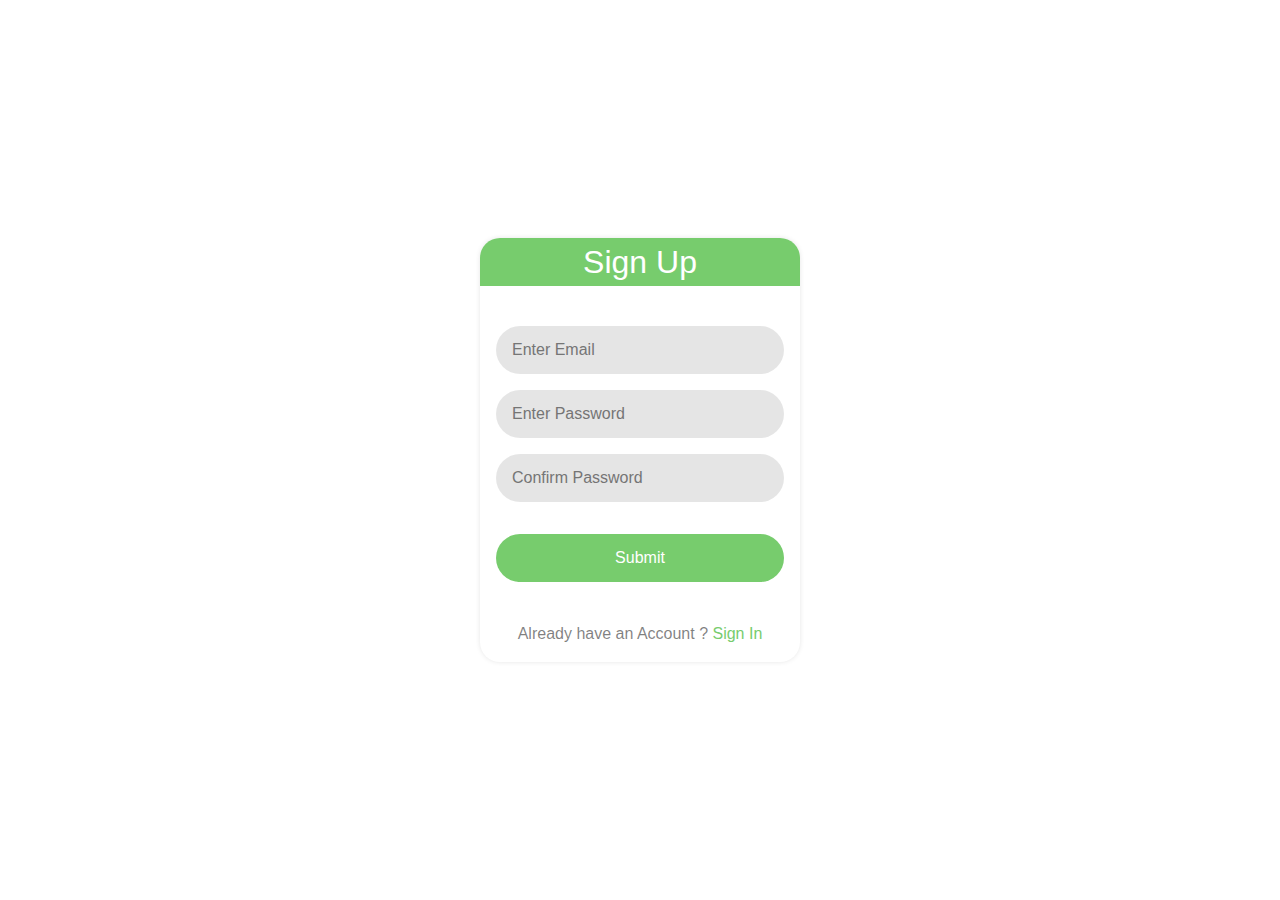
<file: index.html>
<!DOCTYPE html>
<html lang="en">

<head>
    <meta charset="UTF-8">
    <meta name="viewport" content="width=device-width, initial-scale=1.0">
    <meta http-equiv="X-UA-Compatible" content="ie=edge">
    <title>Sign Up Page</title>
    <link rel="stylesheet" href="css/style.css">
    <link rel="stylesheet" href="https://maxcdn.bootstrapcdn.com/bootstrap/4.0.0/css/bootstrap.min.css" integrity="sha384-Gn5384xqQ1aoWXA+058RXPxPg6fy4IWvTNh0E263XmFcJlSAwiGgFAW/dAiS6JXm" crossorigin="anonymous">
    <script src="https://ajax.googleapis.com/ajax/libs/jquery/2.1.1/jquery.min.js"></script>
    <script src="js/main.js"></script>
</head>

<body>
    <div class="signin">
        <div class="signin-title">
            <div class="signin-content text-center">Sign Up</div>
        </div>
        <form class="signin-form" method="POST">
            <!-- return regFormValidation() && -->
            <div class="user-name">
                <input type="email" name="user_name" id="user_name" placeholder="Enter Email" >
                <!-- <span class="error-msg" id="user-name"></span> -->
            </div>
            <div class="user-password">
                <input type="password" name="user_password" id="user_pw" placeholder="Enter Password" >
                <!-- <span class="error-msg" id="user-pw"></span> -->
            </div>
            <div class="user-cpassword">
                <input type="password" name="user_cpassword" id="user_cpw" placeholder="Confirm Password" >
                <!-- <span class="error-msg" id="user-cpw"></span> -->
            </div>
            <div class="sign-up-btn">
                <!-- <button class="sign-up-btn1 btn btn-lg btn-block btn-success"  onclick="store()">Submit</button> -->
                <input type="submit" value="Submit" onclick="store()">
            </div>
        </form>
        <p class="text-center gradient-text" >Already have an Account ? <a class="green-text" href="signin.html">Sign In</a></p>
    </div>
</body>

</html>
</file>
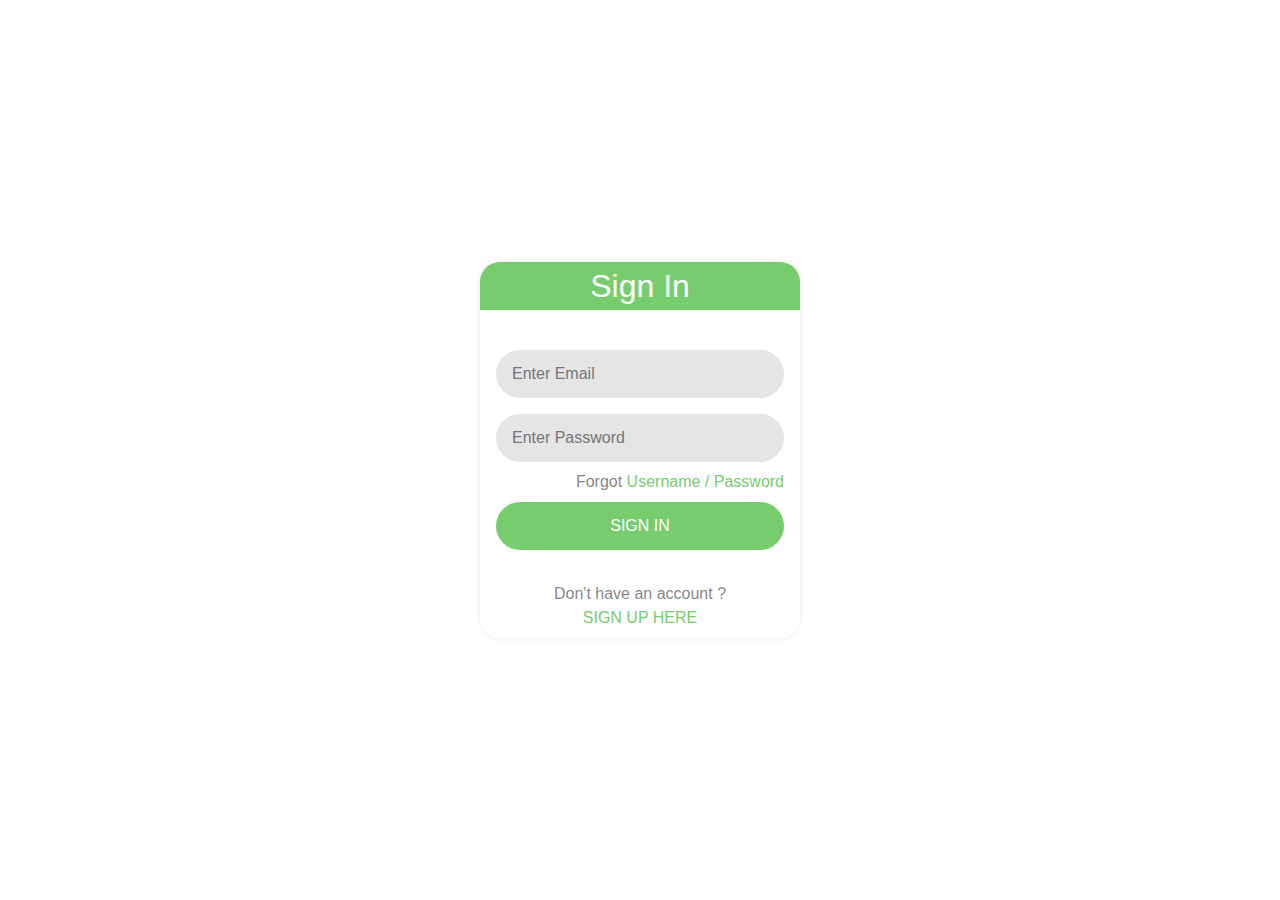
<file: signin.html>
<!DOCTYPE html>
<html lang="en">

<head>
    <meta charset="UTF-8">
    <meta name="viewport" content="width=device-width, initial-scale=1.0">
    <meta http-equiv="X-UA-Compatible" content="ie=edge">
    <title>Sign In Page</title>
    <link rel="stylesheet" href="css/style.css">
    <link rel="stylesheet" href="https://maxcdn.bootstrapcdn.com/bootstrap/4.0.0/css/bootstrap.min.css" integrity="sha384-Gn5384xqQ1aoWXA+058RXPxPg6fy4IWvTNh0E263XmFcJlSAwiGgFAW/dAiS6JXm" crossorigin="anonymous">
    <script src="js/main.js"></script>
</head>

<body>
    <div class="signin">
        <div class="signin-title">
            <div class="signin-content text-center">Sign In</div>
        </div>
        <form class="signin-form" method="POST" onsubmit="return check()">
            <div class="login-fail-msg text-center" id="signin-error">
                <span class="error-msg" id="login-error"></span>
            </div>
            <div class="user-name">
                <input type="text" name="user_name" id="userName" placeholder="Enter Email">
                <!-- onfocus="ValidateEmail()" -->
                <span class="error-msg"></span>
            </div>
            <div class="user-password">
                <input type="password" name="user_passwod" id="userPw" placeholder="Enter Password">
                <span class="error-msg"></span>
            </div>
            <div class="text-right"><span class="gradient-text">Forgot </span><a class="green-text" href="#">Username / Password</a></div>
            <div class="sign-in-btn">
                <input type="submit" value="SIGN IN">
            </div>
        </form>
        <div class="reg-here text-center">
                <p><span class="gradient-text">Don't have an account ?</span></p>
          <p> <a class="green-text" href="index.html">SIGN UP HERE</a></p>
        </div>
    </div>
</body>

</html>
</file>
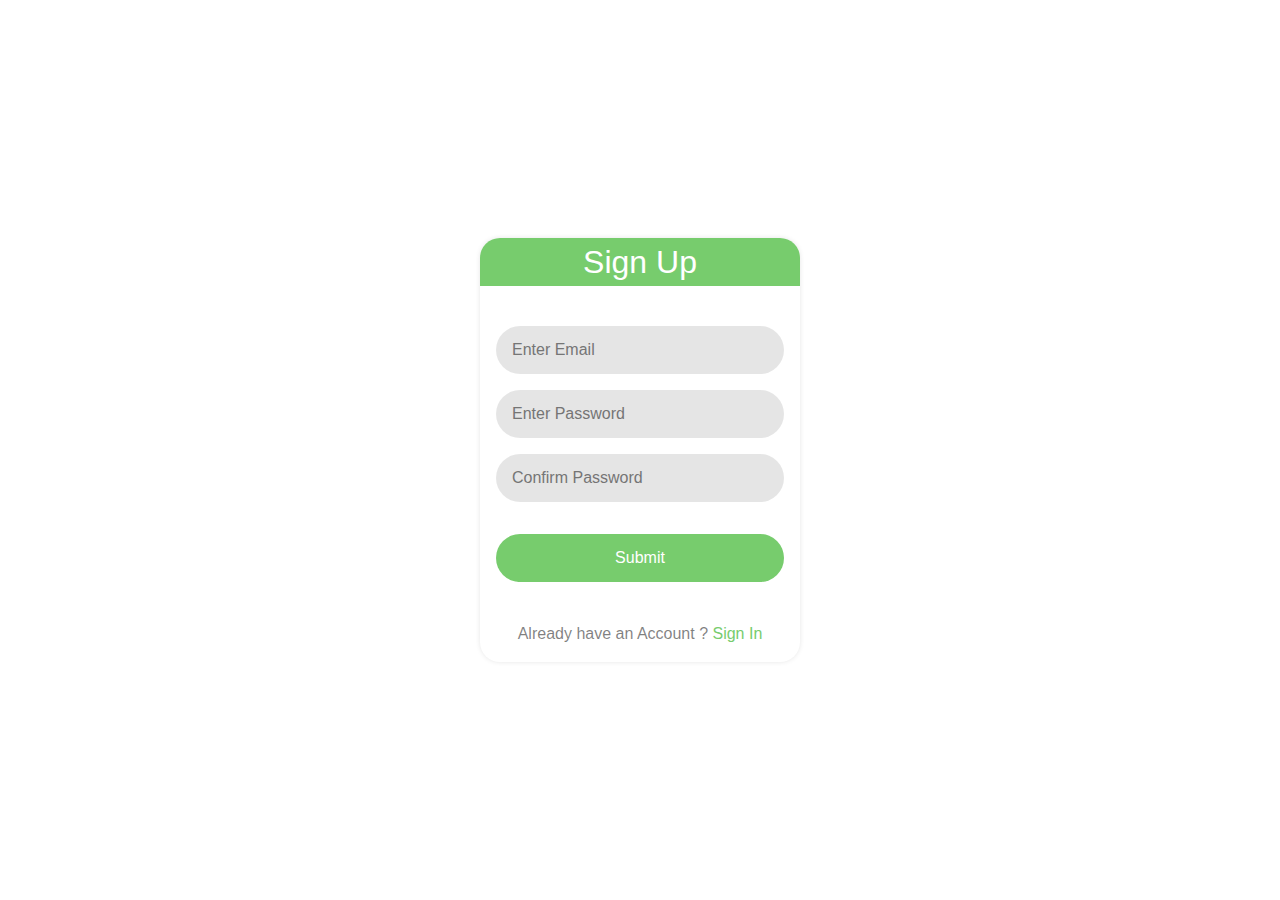
<file: signup.html>
<!DOCTYPE html>
<html lang="en">

<head>
    <meta charset="UTF-8">
    <meta name="viewport" content="width=device-width, initial-scale=1.0">
    <meta http-equiv="X-UA-Compatible" content="ie=edge">
    <title>Sign Up Page</title>
    <link rel="stylesheet" href="css/style.css">
    <link rel="stylesheet" href="https://maxcdn.bootstrapcdn.com/bootstrap/4.0.0/css/bootstrap.min.css" integrity="sha384-Gn5384xqQ1aoWXA+058RXPxPg6fy4IWvTNh0E263XmFcJlSAwiGgFAW/dAiS6JXm" crossorigin="anonymous">
    <script src="https://ajax.googleapis.com/ajax/libs/jquery/2.1.1/jquery.min.js"></script>
    <script src="js/main.js"></script>
</head>

<body>
    <div class="signin">
        <div class="signin-title">
            <div class="signin-content text-center">Sign Up</div>
        </div>
        <form class="signin-form" method="POST">
            <!-- return regFormValidation() && -->
            <div class="user-name">
                <input type="email" name="user_name" id="user_name" placeholder="Enter Email" >
                <!-- <span class="error-msg" id="user-name"></span> -->
            </div>
            <div class="user-password">
                <input type="password" name="user_password" id="user_pw" placeholder="Enter Password" >
                <!-- <span class="error-msg" id="user-pw"></span> -->
            </div>
            <div class="user-cpassword">
                <input type="password" name="user_cpassword" id="user_cpw" placeholder="Confirm Password" >
                <!-- <span class="error-msg" id="user-cpw"></span> -->
            </div>
            <div class="sign-up-btn">
                <!-- <button class="sign-up-btn1 btn btn-lg btn-block btn-success"  onclick="store()">Submit</button> -->
                <input type="submit" value="Submit" onclick="store()">
            </div>
        </form>
        <p class="text-center gradient-text" >Already have an Account ? <a class="green-text" href="signin.html">Sign In</a></p>
    </div>
</body>

</html>
</file>
<file: css/style.css>
.signin {
    position: absolute;
    width: 20rem;
    /* height: 25rem; */
    border-radius: 20px;
    box-shadow: 0 0 5px rgba(0,0,0,.1);
    top: 50%;
    left: 50%;
    transform: translate(-50%, -50%);
    
}
.signin-title {
    height: 3rem;
    background-color: #77cc6d;
    color: #fff;
    border-top-left-radius: 20px;
    border-top-right-radius: 20px;
    position: relative;
    font-size: 2rem;
}
.signin-content {
    position: absolute;
    top: 50%;left: 50%;
    transform: translate(-50%,-50%);
}
.signin-form {
    margin: 2rem 1rem;
}
.gradient-text {
    color: rgba(0, 0, 0, 0.5);
}
input {
    border-radius: 30px;
    width: 18rem;
    margin-top: .5rem !important;
    margin-bottom: 0.5rem !important;
    height: 3em;
    color: #77cc6d;
    padding: 1rem;
    background: rgba(0,0,0,.1);
    border-style:none;
}
/*  */
.sign-up-btn {
    margin: 1em 0;
}
input[type="submit"] {
    background: #77cc6d !important;
    color: #fff;
    padding: 5px;
}

input:focus {
    outline: none;
    box-shadow: 0px 0px 3px rgba(119, 204, 109, 1);
              /* 0px 0px 2px rgba(119, 204, 109, 1),
              0px 0px 3px rgba(119, 204, 109, 1); */
}
.green-text {
    color: #77cc6d !important;
}
.error-msg {
    /* padding-left: 1em; */
    color: #f37d06fc !important;
    font-size: .8em !important;
}

.reg-here {
    line-height: .5;
}

/* .main-content {
    display: flex;
    justify-content: space-between;
} */

.left-pannel {
    float: left;
}
.right-pannel {
    position: absolute;
}
.right-pannel input {
    transform: translate(100%, 50%);
    width: 30rem;
}
</file>
